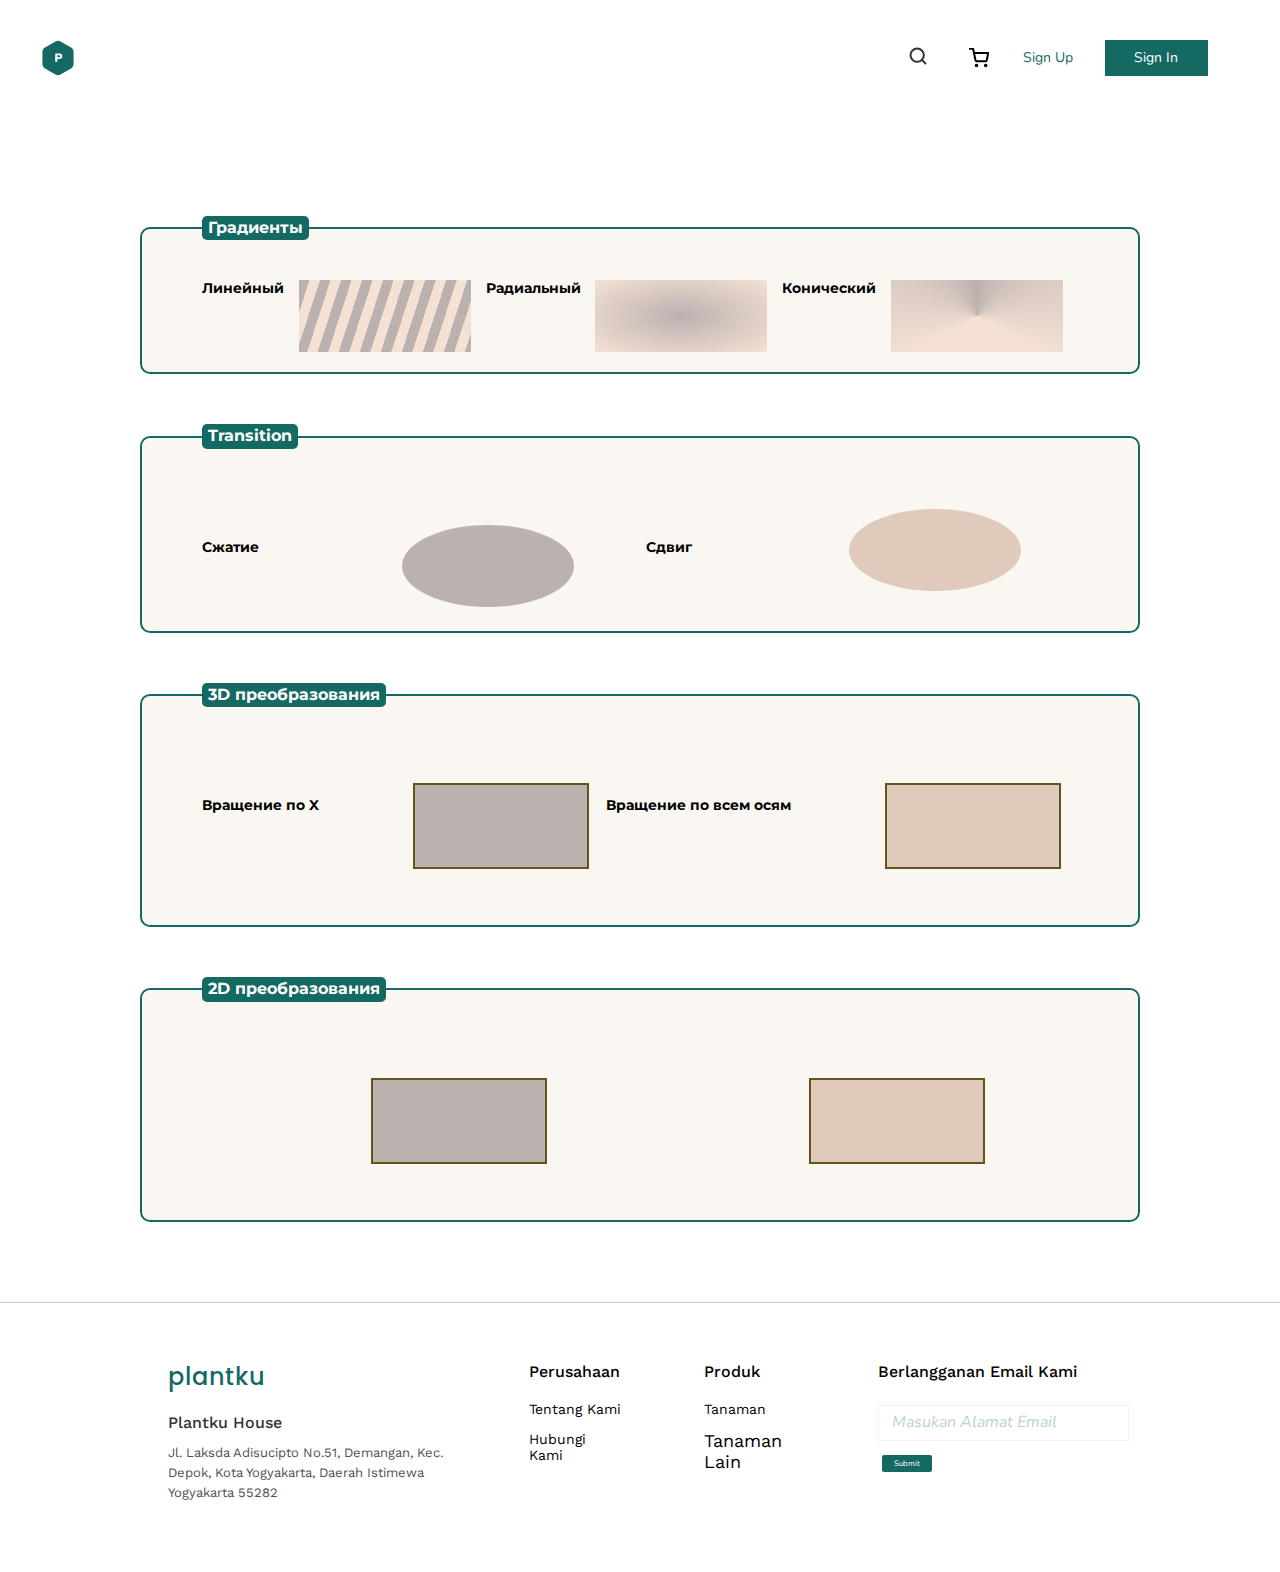
<file: Лаба 7(2)/demo.html>
<!DOCTYPE html>
<html lang="en">

<head>
    <meta charset="UTF-8">
    <meta http-equiv="X-UA-Compatible" content="IE=edge">
    <meta name="viewport" content="width=device-width, initial-scale=1.0">
    <link rel="stylesheet" href="../Лаба 7(2)/styles/style2.css">
    <link rel="stylesheet" href="../Лаба 7(2)/styles/style.css">
    <!--FONTS-->
    <link rel="preconnect" href="https://fonts.googleapis.com">
    <link rel="preconnect" href="https://fonts.gstatic.com" crossorigin>
    <link
        href="https://fonts.googleapis.com/css2?family=Montserrat:wght@400;500;600;700&family=Nunito:wght@700&family=Poppins:wght@500&family=Work+Sans:wght@400;500&display=swap"
        rel="stylesheet">
    <title>Kembang Form</title>
</head>

<body>
    <div class="container">
        <header class="Header__Inner">
            <a href="index.html" class="Logo">
                <img src="../Лаба 7(2)/images/Header.svg" alt="">
            </a>
            <div class="menu">
                <button class="Header__Search"><img src="../Лаба 7(2)/images/Header_search.svg" alt=""></button>
                <a href="#" class="Header__Shop"><img src="../Лаба 7(2)/images/Header_shop.svg" alt=""></a>
                <a href="log-form.html" class="Sign__Up">Sign Up</a>
                <button class="Sign__In">Sign In</button>
            </div>
        </header>
    </div>
    <div class="container">
        <main class="laba_9">
            <fieldset class="ex1">
                <legend>Градиенты</legend>
                <p>Линейный</p>
                <div class="linear"></div>
                <p>Радиальный</p>
                <div class="radius"></div>
                <p>Конический</p>
                <div class="conic"></div>
            </fieldset>
            <fieldset class="ex1">
                <legend>Transition</legend>
                <p class="ex1-p">Сжатие</p>
                <div class="up-turn_div">
                    <div class="up-turn"></div>
                </div>
                <p class="ex1-p">Сдвиг</p>
                <div class="left-turn"></div>
            </fieldset>
            <fieldset class="ex1">
                <legend>3D преобразования</legend>
                <p class="ex1-p">Вращение по X</p>
                <div class="roll">
                    <div class="roll-ex"></div>
                </div>
                <p class="ex1-p">Вращение по всем осям</p>
                <div class="roll2">
                    <div class="roll-ex2"></div>
                </div>
            </fieldset>
            <fieldset class="ex1">
                <legend>2D преобразования</legend>
                <div class="roll">
                    <div class="move-ex"></div>
                </div>
                <div class="roll">
                    <div class="move-ex2"></div>
                </div>
            </fieldset>
        </main>
    </div>
    <div class="container">
        <footer class="Footer">
            <div class="Footer_Content">
                <div class="Footer_1">
                    <p class="Footer_1_1">plantku</p>
                    <p class="Footer_1_2">Plantku House</p>
                    <p class="Footer_1_3">Jl. Laksda Adisucipto No.51, Demangan, Kec. Depok, Kota Yogyakarta, Daerah
                        Istimewa Yogyakarta 55282</p>
                </div>
                <div class="Footer_2">
                    <p class="Footer_2_1">Perusahaan</p>
                    <p class="Footer_2_2">Tentang Kami</p>
                    <p class="Footer_2_3">Hubungi Kami</p>
                </div>
                <div class="Footer_2">
                    <p class="Footer_2_1">Produk</p>
                    <p class="Footer_2_2">Tanaman</p>
                    <p class="Footer__3">Tanaman Lain</p>
                </div>
                <div class="Footer_4">
                    <p class="Footer_4_1">Berlangganan Email Kami</p>
                    <form action="#" method="post">
                        <input type="text" name="Email" id="Footer_4_2" placeholder="Masukan Alamat Email">
                        <button type="submit" class="Footer_4_3">Submit</button>
                    </form>
                </div>
            </div>
        </footer>
    </div>
</file>
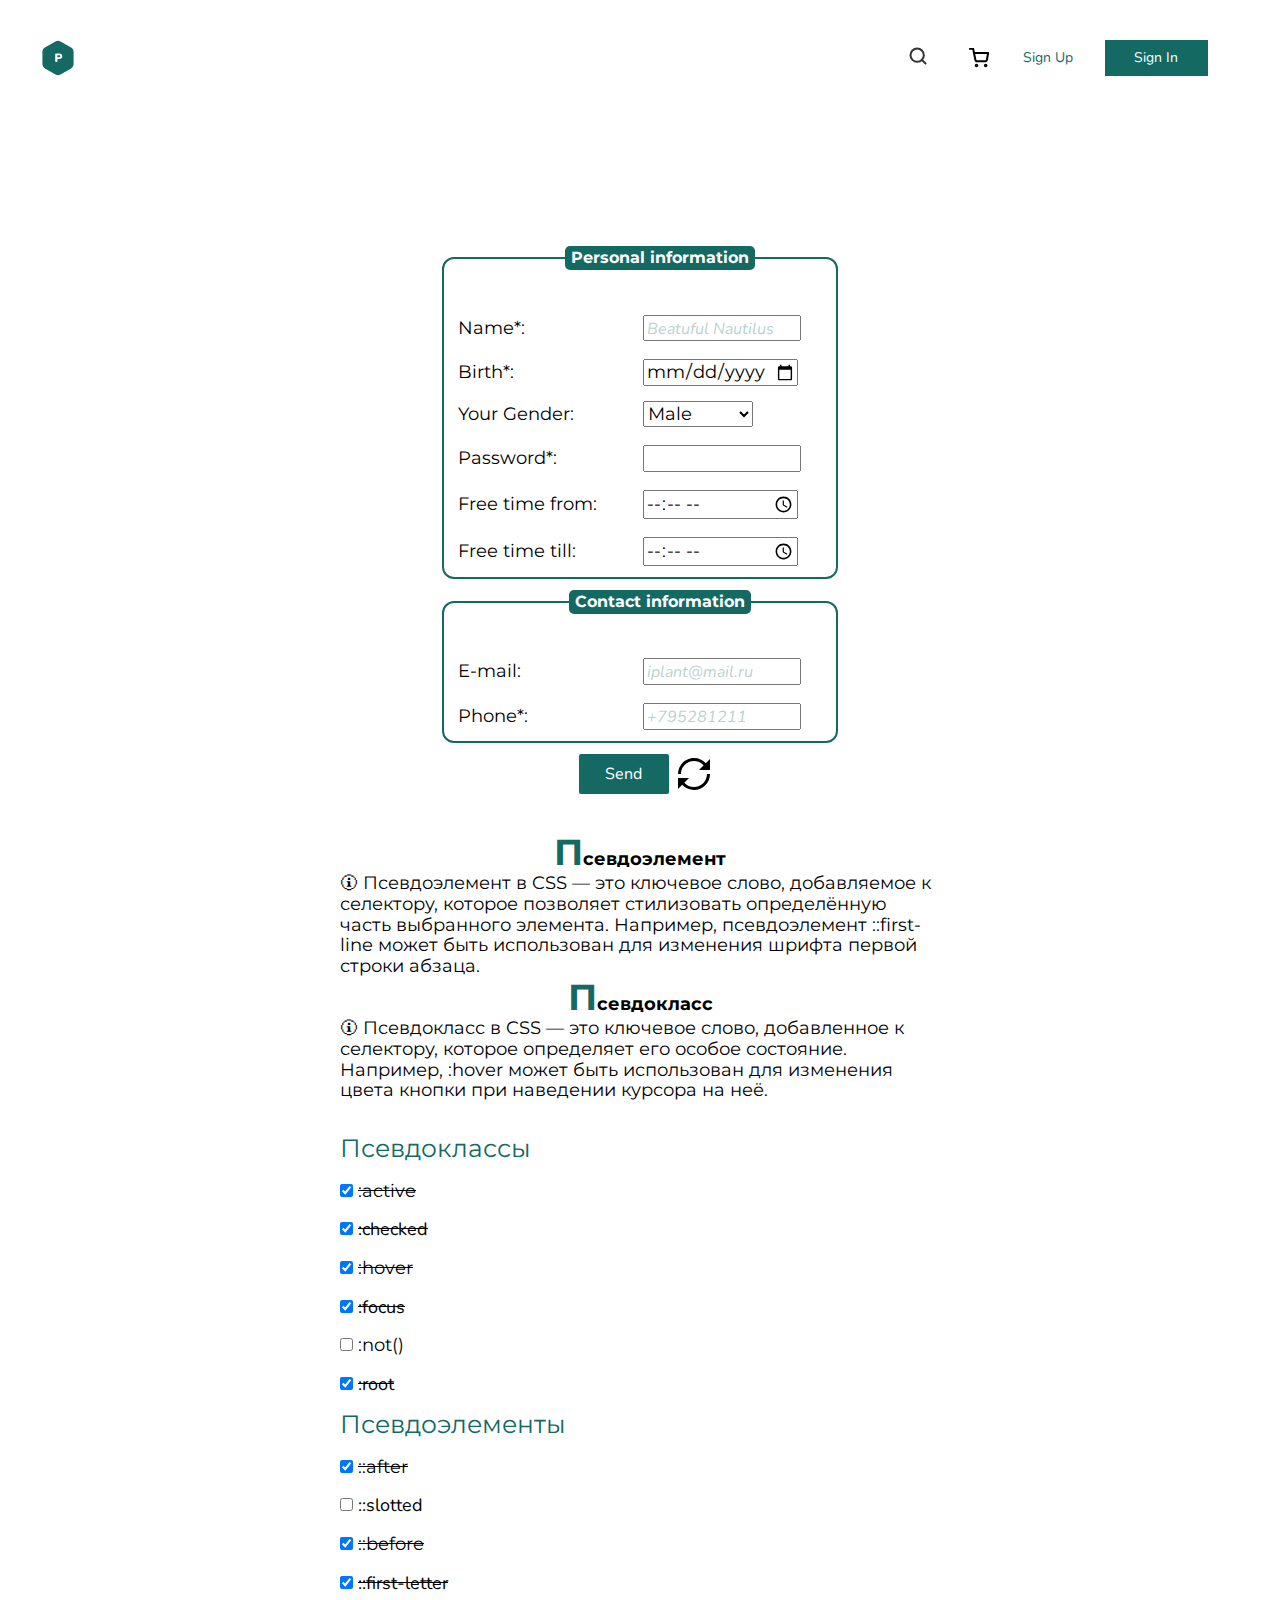
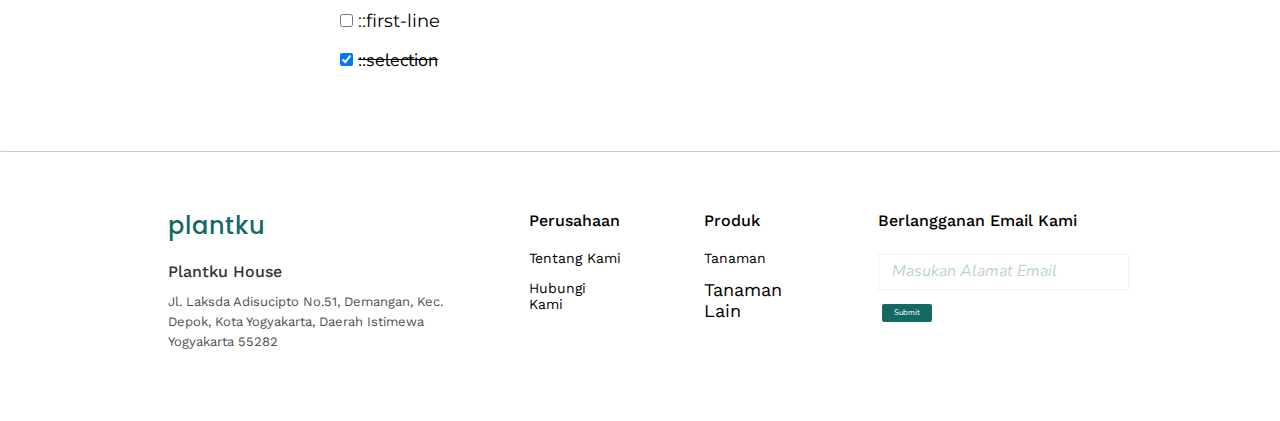
<file: Лаба 7(2)/log-form.html>
<!DOCTYPE html>
<html lang="en">

<head>
    <meta charset="UTF-8">
    <meta http-equiv="X-UA-Compatible" content="IE=edge">
    <meta name="viewport" content="width=device-width, initial-scale=1.0">
    <link rel="stylesheet" href="../Лаба 7(2)/styles/style2.css">
    <link rel="stylesheet" href="../Лаба 7(2)/styles/style.css">
    <!--FONTS-->
    <link rel="preconnect" href="https://fonts.googleapis.com">
    <link rel="preconnect" href="https://fonts.gstatic.com" crossorigin>
    <link
        href="https://fonts.googleapis.com/css2?family=Montserrat:wght@400;500;600;700&family=Nunito:wght@700&family=Poppins:wght@500&family=Work+Sans:wght@400;500&display=swap"
        rel="stylesheet">
    <title>Kembang Form</title>
</head>

<body>
    <div class="Wrapper">
        <div class="container">
            <header class="Header__Inner">
                <a href="index.html" class="Logo_Form">
                    <img src="../Лаба 7(2)/images/Header.svg" alt="">
                </a>
                <div class="menu">
                    <button class="Header__Search"><img src="../Лаба 7(2)/images/Header_search.svg" alt=""></button>
                    <a href="demo.html" class="Header__Shop"><img src="../Лаба 7(2)/images/Header_shop.svg" alt=""></a>
                    <a href="#" class="Sign__Up">Sign Up</a>
                    <button class="Sign__In">Sign In</button>
                </div>
            </header>
            <div class="Form_1">
                <form name="contact" method="POST" data-netlify="true" class="Form_Body_1">
                    <fieldset>
                        <legend class="Form_Tittle_1">Personal information</legend>
                        <label for="name">Name*:</label>
                        <input placeholder="Beatuful Nautilus" required type="text" id="name" name="name">
                        <label for="Birth">Birth*:</label>
                        <input type="date" required id="Birth" name="date">
                        <label for="Gender">Your Gender:</label>
                        <select name="Gender" id="Gender">
                            <optgroup label="M/F">
                                <option value="M">Male</option>
                                <option value="F">Female</option>
                            </optgroup>
                        </select>
                        <label for="Password">Password*:</label>
                        <input type="password" required id="Password" name="password">
                        <label for="Free_time_1">Free time from:</label>
                        <input type="time" id="Free_time_1" name="time">
                        <label for="Free_time_2">Free time till:</label>
                        <input type="time" id="Free_time_2" name="time">
                    </fieldset>
                    <fieldset>
                        <legend class="Form_Tittle_1">Contact information</legend>
                        <label for="E-mail">E-mail:</label>
                        <input placeholder="iplant@mail.ru" type="email" id="E-mail" name="email">
                        <label for="Phone">Phone*:</label>
                        <input placeholder="+795281211" required type="tel" id="Phone" name="tel">
                    </fieldset>
                    <div class="Form_Buttons_1">
                        <button type="submit" class="Form_Button_1">Send</button>
                        <button type="reset" class="Form_Reset_1" disabled><img src="../Лаба 7(2)/images/reset.svg"
                                alt="«Reset data in fileds»" class="img-reset"></button>
                    </div>
                </form>
            </div>
            <div class="Form_2">
                <form name="psefdo" method="POST" data-netlify="true" class="Form_Body_2">
                    <dl>
                        <dt>Псевдоэлемент</dt>
                        <dd>
                            Псевдоэлемент в CSS — это ключевое слово, добавляемое к селектору, которое позволяет
                            стилизовать определённую часть выбранного элемента.
                            Например, псевдоэлемент ::first-line может быть использован для изменения шрифта первой
                            строки абзаца.
                        </dd>
                        <dt>Псевдокласс</dt>
                        <dd>
                            Псевдокласс в CSS — это ключевое слово, добавленное к селектору, которое определяет его
                            особое состояние.
                            Например, :hover может быть использован для изменения цвета кнопки при наведении курсора на
                            неё.
                        </dd>
                    </dl>
                    <p class="color_main">Псевдоклассы</p>
                    <p class="checkbox1"><input type="checkbox" id="cb1" checked> <label for="cb1">:active</label></p>
                    <p class="checkbox2"><input type="checkbox" id="cb2" checked> <label for="cb2">:checked</label></p>
                    <p class="checkbox1"><input type="checkbox" id="cb3" checked> <label for="cb3">:hover</label></p>
                    <p class="checkbox2"><input type="checkbox" id="cb4" checked> <label for="cb4">:focus</label></p>
                    <p class="checkbox1"><input type="checkbox" id="cb5"> <label for="cb5">:not()</label></p>
                    <p class="checkbox2"><input type="checkbox" id="cb6" checked> <label for="cb6">:root</label></p>
                    <p class="color_main">Псевдоэлементы</p>
                    <p class="checkbox1"><input type="checkbox" id="cb7" checked> <label for="cb7">::after</label></p>
                    <p class="checkbox2"><input type="checkbox" id="cb8"> <label for="cb8">::slotted</label></p>
                    <p class="checkbox1"><input type="checkbox" id="cb9" checked> <label for="cb9">::before</label></p>
                    <p class="checkbox2"><input type="checkbox" id="cb10" checked> <label
                            for="cb10">::first-letter</label></p>
                    <p class="checkbox1"><input type="checkbox" id="cb11"> <label for="cb11">::first-line</label></p>
                    <p class="checkbox2"><input type="checkbox" id="cb12" checked> <label for="cb12">::selection</label>
                    </p>
                </form>
            </div>
            <footer class="Footer">
                <div class="Footer_Content">
                    <div class="Footer_1">
                        <p class="Footer_1_1">plantku</p>
                        <p class="Footer_1_2">Plantku House</p>
                        <p class="Footer_1_3">Jl. Laksda Adisucipto No.51, Demangan, Kec. Depok, Kota Yogyakarta, Daerah
                            Istimewa Yogyakarta 55282</p>
                    </div>
                    <div class="Footer_2">
                        <p class="Footer_2_1">Perusahaan</p>
                        <p class="Footer_2_2">Tentang Kami</p>
                        <p class="Footer_2_3">Hubungi Kami</p>
                    </div>
                    <div class="Footer_2">
                        <p class="Footer_2_1">Produk</p>
                        <p class="Footer_2_2">Tanaman</p>
                        <p class="Footer__3">Tanaman Lain</p>
                    </div>
                    <div class="Footer_4">
                        <p class="Footer_4_1">Berlangganan Email Kami</p>
                        <form action="#" method="post">
                            <input type="text" name="Email" id="Footer_4_2" placeholder="Masukan Alamat Email">
                            <button type="submit" class="Footer_4_3">Submit</button>
                        </form>
                    </div>
                </div>
            </footer>
        </div>
    </div>
</body>

</html>
</file>
<file: Лаба 7(2)/styles/style.css>
:root {
    --main: #156963;
  }
  
  a {
    color: #2c1500;
    text-decoration: none;
  }
  button {
    border: none;
    outline: none;
    background-color: #fff;
    padding: 0;
  }
  p,
  a,
  h1,
  h2,
  h3,
  h4,
  h5,
  h6 {
    margin: 0;
  }
 
  body {
    box-sizing: border-box;
    font-family: "Montserrat", sans-serif;
  }
  .container {
    max-width: 1280px;
    font-size: 18px;
    margin: 0 auto;
    display: flex;
    flex-direction: column;
    height: 100%;
  }

  header {
    margin: 0 auto;
  }
  .Logo {
    height: 36px;
  }
  .Header__Inner {
    width: 1168px;
    margin: 0 auto;
    display: flex;
    justify-content: space-between;
    margin: 40px;
  }
  .Header__Search {
    height: 24px;
    width: 24px;
    background-color: transparent;
    padding: 0px;
  }
  .Header__Shop {
    margin: 0px 0px 0px 40px;
    width: 20px;
    height: 20px;
  }
  .menu {
    width: 310px;
    height: 36px;
    display: flex;
    align-items: center;
  }
  .Sign__Up {
    width: 91px;
    margin: 0px 0px 0px 8px;
    color: var(--main);
    text-align: center;
    font-family: "Nunito", sans-serif;
    font-size: 14px;
    padding: 8px;
  }
  .Sign__In {
    width: 111px;
    height: 36px;
    color: #fff;
    background-color: var(--main);
    font-family: "Nunito", sans-serif;
    font-size: 14px;
  }
  
  .Body_First {
    margin: 0 auto;
    height: 742px;
  }
  .Img_Body_1 {
    width: 608px;
  }
  .First_Slide {
    width: 1280px;
    height: 740px;
    display: flex;
    flex-wrap: wrap;
  }
  .Slide_Content {
    flex-direction: column;
  }
  .Text_1_Slide {
    width: 523px;
    height: 286px;
    margin: 186px 72px 110px 77px;
  }
  .Text_1_Slide_1 {
    height: 166px;
    font-size: 68px; /*68*/
    font-weight: 500;
    line-height: 82.89px;
    color: var(--main);
  }
  .Text_2_Slide_1 {
    height: 96px;
    width: 493px;
    margin-top: 24px;
    font-size: 18px;
    font-weight: 400;
    line-height: 32px;
    color: #564433;
  }
  
  .Two_Buttons {
    width: 586px;
    height: 160px;
    display: flex;
    margin: 0px 0px 0px 86px;
  }
  .First_Button {
    display: flex;
    flex-direction: column;
    height: 160px;
    width: 266px;
  }
  .First_Button_Content {
    display: flex;
    margin-top: 39px;
    color: #333333;
    opacity: 50%;
    font-size: 24px;
    line-height: 29px;
  }
  .First_Button_Text {
    width: 208px;
    height: 29px;
    font-weight: 500;
    font-size: 32px;
    line-height: 39px;
    color: var(--main);
    margin: 12px 0px 0px 5px;
  }
  .Second_Button {
    width: 320px;
    height: 160px;
    background-color: var(--main);
  }
  .Second_Button_Content {
    width: 97px;
    height: 32px;
    color: #f2f2f2;
    opacity: 50%;
    display: flex;
    font-weight: 500;
    font-size: 24px;
    line-height: 29px;
    margin-left: 55px;
  }
  .Second_Button_Text {
    margin-top: 8px;
    width: 222px;
    font-weight: 500;
    font-size: 30px;
    line-height: 39px;
    color: #fff;
    margin: 12px 0px 0px 0px;
  }
  
  .Body_Second_Catalog_First {
    width: 1168px;
    height: 155px;
    margin: 142px 56px 0px 56px;
    display: flex;
    justify-content: space-between;
  }
  .Catalog_1 {
    width: 268px;
    font-weight: 400;
    font-size: 10px;
    line-height: 16px;
    display: flex;
    color: #564433;
    border: 1px solid #e0e0e0;
  }
  .Catalog_1_logo {
    width: 201px;
    height: 48px;
    margin: 22px 51px 0px 16px;
    display: flex;
  }
  .Catalog_1_tittle {
    width: 137px;
    height: 48px;
    margin: 0px 0px 0px 16px;
    font-weight: bold;
    font-size: 16px;
    line-height: 24px;
    color: var(--main);
  }
  .Catalog_1_text {
    width: 236px;
    height: 48px;
    margin: 16px 16px 21px 16px;
  }
  
  .Body_Second_Catalog_Second {
    height: 352px;
    width: 1168px;
    margin: 80px 56px 0px 56px;
    display: flex;
    justify-content: space-between;
    flex-direction: column;
  }
  
  .Catalog_2_Head {
    width: 1168px;
    height: 47px;
    border-color: #fff;
    border-bottom: grey;
    border-style: solid;
    border-width: 1px;
  }
  .Catalog_2_Head_1 {
    height: 31px;
    padding: 3.5px;
    font-weight: 500;
    font-size: 20px;
    line-height: 24px;
    display: flex;
    justify-content: space-between;
  }
  .Catalog_2_Head_1_Button {
    height: 31px;
    padding: 8px 12px;
    font-weight: 500;
    font-size: 12px;
    line-height: 14px;
    border: 1px solid gray;
    display: flex;
    justify-content: space-between;
  }
  .Catalog_2_Head_1_Button_Img {
    width: 12px;
    margin: 0px 0px 0px 10px;
  }
  .Catalog_2_Body {
    width: 1168px;
    height: 281px;
    margin-top: 24px;
    display: flex;
    justify-content: space-between;
  }
  .Catalog_2_Body_1 {
    width: 217px;
    height: 281px;
    display: flex;
    flex-direction: column;
    align-items: center;
  }
  .Catalog_2_Body_1_Name {
    height: 20px;
    margin-top: 16px;
    font-weight: 400;
    font-size: 16px;
  }
  .Catalog_2_Body_1_Price {
    height: 20px;
    margin-top: 8px;
    font-weight: 600;
    font-size: 16px;
  }
  
  .Body_Third {
    width: 1165px;
    height: 610px;
    margin: 80px 56px 0px 56px;
    display: flex;
  }
  .Body_Third_1 {
    height: 610px;
    width: 568px;
    margin: 0px 84px 0px 0px;
    display: flex;
    flex-direction: column;
    justify-content: space-between;
  }
  .Body_Third_Text {
    width: 522px;
    height: 268px;
    display: flex;
    flex-direction: column;
    margin: 10px 25px 0px 21px;
  }
  .Body_Third_Text_1 {
    font-weight: 700;
    font-size: 40px;
    line-height: 56px;
    margin-bottom: 16px;
  }
  .Body_Third_Text_2 {
    height: 140px;
    font-weight: 400;
    font-size: 16px;
    line-height: 26px;
  }
  
  .Body_Forth {
    width: 1168px;
    height: 360px;
    display: flex;
    background-color: #f3f4f6;
    margin: 80px 56px 0px 56px;
  }
  .Body_Forth_Text {
    width: 585px;
    height: 184px;
    margin: 88px 43px 88px 97px;
  }
  .Body_Forth_Tittle {
    font-weight: 700;
    font-size: 40px;
    line-height: 56px;
  }
  .Body_Forth_Link {
    width: 152px;
    height: 30px;
    margin-top: 32px;
    padding-top: 10px;
    color: #fff;
    background-color: var(--main);
    font-family: "Nunito", sans-serif;
    font-size: 12px;
    line-height: 20px;
    text-align: center;
  }
  
  .Footer {
    max-width: 1280px;
    height: 268px;
    border-color: #fff;
    border-top: #b9d2d0;
    border-style: solid;
    border-width: 1px;
    margin-top: 80px;
    display: flex;
    flex: 0 0 auto;
  }
  .Footer_Content {
    display: flex;
    justify-content: space-between;
    width: 946px;
    height: 137px;
    margin: 60px 167px 71px 167px;
  }
  .Footer_1 {
    width: 282px;
    font-weight: 500;
    font-family: "Work Sans", sans-serif;
  }
  .Footer_1_1 {
    color: var(--main);
    font-family: "Poppins", sans-serif;
    font-size: 24px;
    margin-bottom: 24px;
  }
  .Footer_1_2 {
    color: #333333;
    font-size: 16px;
    margin-bottom: 10px;
  }
  .Footer_1_3 {
    color: #4f4f4f;
    font-weight: 400;
    font-size: 13px;
    line-height: 20px;
  }
  .Footer_2 {
    width: 95px;
    height: 82px;
    font-family: "Work Sans", sans-serif;
  }
  .Footer_2_1 {
    font-weight: 500;
    font-size: 16px;
    margin-bottom: 20px;
  }
  .Footer_2_2 {
    font-weight: 400;
    font-size: 14px;
    margin-bottom: 14px;
  }
  .Footer_2_3 {
    font-weight: 400;
    font-size: 14px;
  }
  .Footer_4 {
    width: 234px;
    height: 98px;
    font-family: "Work Sans", sans-serif;
    font-weight: 500;
  }
  .Footer_4_1 {
    font-size: 16px;
    height: 30px;
  }
  #Footer_4_2 {
    width: 234px;
    height: 32px;
    font-weight: 400;
    font-size: 12px;
    margin-bottom: 9.6px;
    border: solid 1px #f2f2f2;
    padding-left: 13px;
  }
  .Footer_4_3 {
    font-family: "Nunito", sans-serif;
    font-size: 8px;
    color: #fff;
    background-color: var(--main);
    padding: 4px 12px;
    border-radius: 2px;
  }
  
  legend {
    background-color: var(--main);
    color: #fff;
    padding: 3px 6px;
    border-radius: 5px;
  }
  legend:hover {
    background-color: #000;
    color: #fff;
    padding: 3px 6px;
    box-shadow: -6px 4px 4px grey;
  }
  fieldset {
    border: solid 2px var(--main);
    border-radius: 12px;
    margin-top: 10px;
  }
  
  .Wrapper {
    display: flex;
    flex-direction: column;
  }
  .Form_1 {
    height: 578px;
    padding-top: 120px;
    display: flex;
    flex: 1 0 auto;
  }
  .Form_Body_1 {
    display: flex;
    flex-direction: column;
    justify-content: space-between;
    align-items: center;
    margin: 0 auto;
    width: 400px;
  }
  .Form_Tittle_1 {
    margin: 20px;
    text-align: center;
  }
  .Form_Button_1 {
    width: 90px;
    height: 40px;
    font-family: "Nunito", sans-serif;
    font-size: 16px;
    color: #fff;
    background-color: var(--main);
    padding: 4px 12px;
    border-radius: 2px;
  }
  .Form_Reset_1 {
    align-items: center;
    height: 36px;
  }
  .Form_Buttons_1 {
    display: flex;
    align-items: flex-end;
    margin: 10px 0px 20px 0px;
  }
  main {
    margin-top: 50px;
  }
  label {
    display: inline-block;
    width: 150px;
    text-align: left;
    margin-right: 30px;
  }
  input {
    width: 150px;
  }
  label,
  input {
    margin-top: 1em;
  }
  input:focus,
  textarea:focus,
  input:hover {
    border-color: #000;
  }
  button {
    margin-left: 0.5em;
  }
  
  
  ::selection {
    color: #fff;
    background-color: var(--main);
  }
  .Body_Forth_Link:hover,
  button:hover {
    background-color: cadetblue;
    border: solid 2px black;
    box-shadow: 0 2px 4px black;
    color: black;
  }
  button:active {
    background-color: black;
    color: #fff;
  }
  button:focus {
    border: solid 2px black;
    box-shadow: 0 2px 4px black;
  }
  a:hover {
    background-color: rgb(240, 240, 240);
    box-shadow: 0 2px 4px black;
    border-radius: 5px;
  }
  a:focus {
    color: blue;
  }
  a:active {
    background-color: black;
    color: #fff;
  }
  ::placeholder {
    font-family: "Nunito", sans-serif;
    font-size: 16px;
    color: var(--main);
    opacity: 0.3;
    font-style: italic;
  }
  .Logo_Form {
    height: 36px;
  }
  a:focus.Logo_Form {
    background-color: rgb(240, 240, 240);
    box-shadow: 0 2px 4px black;
  }
  
  .Form_2 {
    margin: 0 auto;
  }
  .Form_Body_2 {
    display: flex;
    flex-direction: column;
    width: 600px;
  }
  dt::first-letter {
    font-size: 2em;
    color: var(--main);
  }
  dt {
    font-weight: bold;
    text-align: center;
  }
  dd:before {
    content: "\1F6C8";
  }
  dd {
    padding: 0;
    margin: 0;
    width: 600px;
  }
  .color_main {
    color: var(--main);
    font-size: 25px;
    margin-top: 15px;
  }
  
  
  input[type="checkbox"]:checked + label {
    text-decoration: line-through;
  }
  
  .checkbox2 {
    font-family: "Nunito", sans-serif;
    font-style: normal;
  }
  .checkbox2:hover {
    color: rgb(0, 149, 255);
  }
  .checkbox1:hover {
    color: rgb(238, 0, 255);
  }
  input[type="checkbox"] {
    margin: 0;
    padding: 0;
    width: 13px;
  }

  .ex1 {
    width: 1000px;
    margin: auto;
    margin-top: 50px;
    box-sizing: border-box;
    padding: 40px 60px 20px 60px;
    border-radius: 10px;
    background: #faf7f3;
    display: flex;
  }
  .ex1 div {
    margin: auto;
    padding: 2em;
    width: 100px;
  }
  .ex1 p {
    font-size: 14px;
    font-weight: bold;
  }
  .linear {
    background-image: repeating-linear-gradient(
      0.3turn,
      #bbb1af 0 10px,
      #f5e1d4 10px 20px
    );
  }
  .radius {
    background-image: radial-gradient(#bbb1af, #f5e1d4);
  }
  .conic {
    background-image: conic-gradient(#bbb1af, #f5e1d4, #f5e1d4, #bbb1af);
  }
  legend {
    font-size: 16px;
    font-weight: bold;
  }
  .up-turn_div {
    width: 30px;
    height: 50px;
    margin: 0 auto;
  }
  .up-turn {
    width: 10px;
    height: 10px;
    transition: 1s;
    background-color: #bbb1af;
    border-radius: 50%;
  }
  .up-turn:hover {
    width: 10px;
  }
  .ex1-p {
    margin-top: 50px;
  }
  .left-turn {
    width: 10px;
    height: 10px;
    background-color: #e0cabb;
    transition: ease-in-out 1s;
    position: relative;
    border-radius: 50%;
    left: 50px;
  }
  .left-turn:hover {
    left: -50px;
  }
  .roll {
    display: inline-block;
    margin: 0 auto;
  }
  .roll-ex {
    width: 10px;
    height: 10px;
    background-color: #bbb1af;
    border: 2px solid #64531b;
    transition: ease-out 2s;
  }
  .roll-ex2 {
    width: 10px;
    height: 10px;
    background-color: #e0cabb;
    border: 2px solid #64531b;
    transition: ease-out 2s;
  }
  .roll-ex:hover {
    transform: rotateX(214deg) perspective(700px);
    transform-origin: center center;
  }
  .roll-ex2:hover {
    transform: rotateX(248deg) rotateY(8deg) rotateZ(289deg) perspective(700px);
    transform-origin: center center;
  }
  .move-ex {
    width: 10px;
    height: 10px;
    background-color: #bbb1af;
    border: 2px solid #64531b;
    transition: 1s;
  }
  .move-ex:hover {
    transform: rotate(36deg) translate(50px, 0px);
    transform-origin: center center;
  }
  .move-ex2 {
    width: 10px;
    height: 10px;
    background-color: #e0cabb;
    border: 2px solid #64531b;
    transition: 1s;
  }
  .move-ex2:hover {
    transform: rotate(-100deg) scale(1.4) translate(50px, 50px);
    transform-origin: center center;
  }
</file>
<file: Лаба 7(2)/styles/style2.css>
/*! normalize.css v8.0.1 | MIT License | github.com/necolas/normalize.css */

/* Document
   ========================================================================== */

/**
 * 1. Correct the line height in all browsers.
 * 2. Prevent adjustments of font size after orientation changes in iOS.
 */

 html {
    line-height: 1.15; /* 1 */
    -webkit-text-size-adjust: 100%; /* 2 */
  }
  
  /* Sections
     ========================================================================== */
  
  /**
   * Remove the margin in all browsers.
   */
  
  body {
    margin: 0;
  }
  
  /**
   * Render the `main` element consistently in IE.
   */
  
  main {
    display: block;
  }
  
  /**
   * Correct the font size and margin on `h1` elements within `section` and
   * `article` contexts in Chrome, Firefox, and Safari.
   */
  
  h1 {
    font-size: 2em;
    margin: 0.67em 0;
  }
  
  /* Grouping content
     ========================================================================== */
  
  /**
   * 1. Add the correct box sizing in Firefox.
   * 2. Show the overflow in Edge and IE.
   */
  
  hr {
    box-sizing: content-box; /* 1 */
    height: 0; /* 1 */
    overflow: visible; /* 2 */
  }
  
  /**
   * 1. Correct the inheritance and scaling of font size in all browsers.
   * 2. Correct the odd `em` font sizing in all browsers.
   */
  
  pre {
    font-family: monospace, monospace; /* 1 */
    font-size: 1em; /* 2 */
  }
  
  /* Text-level semantics
     ========================================================================== */
  
  /**
   * Remove the gray background on active links in IE 10.
   */
  
  a {
    background-color: transparent;
  }
  
  /**
   * 1. Remove the bottom border in Chrome 57-
   * 2. Add the correct text decoration in Chrome, Edge, IE, Opera, and Safari.
   */
  
  abbr[title] {
    border-bottom: none; /* 1 */
    text-decoration: underline; /* 2 */
    text-decoration: underline dotted; /* 2 */
  }
  
  /**
   * Add the correct font weight in Chrome, Edge, and Safari.
   */
  
  b,
  strong {
    font-weight: bolder;
  }
  
  /**
   * 1. Correct the inheritance and scaling of font size in all browsers.
   * 2. Correct the odd `em` font sizing in all browsers.
   */
  
  code,
  kbd,
  samp {
    font-family: monospace, monospace; /* 1 */
    font-size: 1em; /* 2 */
  }
  
  /**
   * Add the correct font size in all browsers.
   */
  
  small {
    font-size: 80%;
  }
  
  /**
   * Prevent `sub` and `sup` elements from affecting the line height in
   * all browsers.
   */
  
  sub,
  sup {
    font-size: 75%;
    line-height: 0;
    position: relative;
    vertical-align: baseline;
  }
  
  sub {
    bottom: -0.25em;
  }
  
  sup {
    top: -0.5em;
  }
  
  /* Embedded content
     ========================================================================== */
  
  /**
   * Remove the border on images inside links in IE 10.
   */
  
  img {
    border-style: none;
  }
  
  /* Forms
     ========================================================================== */
  
  /**
   * 1. Change the font styles in all browsers.
   * 2. Remove the margin in Firefox and Safari.
   */
  
  button,
  input,
  optgroup,
  select,
  textarea {
    font-family: inherit; /* 1 */
    font-size: 100%; /* 1 */
    line-height: 1.15; /* 1 */
    margin: 0; /* 2 */
  }
  
  /**
   * Show the overflow in IE.
   * 1. Show the overflow in Edge.
   */
  
  button,
  input { /* 1 */
    overflow: visible;
  }
  
  /**
   * Remove the inheritance of text transform in Edge, Firefox, and IE.
   * 1. Remove the inheritance of text transform in Firefox.
   */
  
  button,
  select { /* 1 */
    text-transform: none;
  }
  
  /**
   * Correct the inability to style clickable types in iOS and Safari.
   */
  
  button,
  [type="button"],
  [type="reset"],
  [type="submit"] {
    -webkit-appearance: button;
  }
  
  /**
   * Remove the inner border and padding in Firefox.
   */
  
  button::-moz-focus-inner,
  [type="button"]::-moz-focus-inner,
  [type="reset"]::-moz-focus-inner,
  [type="submit"]::-moz-focus-inner {
    border-style: none;
    padding: 0;
  }
  
  /**
   * Restore the focus styles unset by the previous rule.
   */
  
  button:-moz-focusring,
  [type="button"]:-moz-focusring,
  [type="reset"]:-moz-focusring,
  [type="submit"]:-moz-focusring {
    outline: 1px dotted ButtonText;
  }
  
  /**
   * Correct the padding in Firefox.
   */
  
  fieldset {
    padding: 0.35em 0.75em 0.625em;
  }
  
  /**
   * 1. Correct the text wrapping in Edge and IE.
   * 2. Correct the color inheritance from `fieldset` elements in IE.
   * 3. Remove the padding so developers are not caught out when they zero out
   *    `fieldset` elements in all browsers.
   */
  
  legend {
    box-sizing: border-box; /* 1 */
    color: inherit; /* 2 */
    display: table; /* 1 */
    max-width: 100%; /* 1 */
    padding: 0; /* 3 */
    white-space: normal; /* 1 */
  }
  
  /**
   * Add the correct vertical alignment in Chrome, Firefox, and Opera.
   */
  
  progress {
    vertical-align: baseline;
  }
  
  /**
   * Remove the default vertical scrollbar in IE 10+.
   */
  
  textarea {
    overflow: auto;
  }
  
  /**
   * 1. Add the correct box sizing in IE 10.
   * 2. Remove the padding in IE 10.
   */
  
  [type="checkbox"],
  [type="radio"] {
    box-sizing: border-box; /* 1 */
    padding: 0; /* 2 */
  }
  
  /**
   * Correct the cursor style of increment and decrement buttons in Chrome.
   */
  
  [type="number"]::-webkit-inner-spin-button,
  [type="number"]::-webkit-outer-spin-button {
    height: auto;
  }
  
  /**
   * 1. Correct the odd appearance in Chrome and Safari.
   * 2. Correct the outline style in Safari.
   */
  
  [type="search"] {
    -webkit-appearance: textfield; /* 1 */
    outline-offset: -2px; /* 2 */
  }
  
  /**
   * Remove the inner padding in Chrome and Safari on macOS.
   */
  
  [type="search"]::-webkit-search-decoration {
    -webkit-appearance: none;
  }
  
  /**
   * 1. Correct the inability to style clickable types in iOS and Safari.
   * 2. Change font properties to `inherit` in Safari.
   */
  
  ::-webkit-file-upload-button {
    -webkit-appearance: button; /* 1 */
    font: inherit; /* 2 */
  }
  
  /* Interactive
     ========================================================================== */
  
  /*
   * Add the correct display in Edge, IE 10+, and Firefox.
   */
  
  details {
    display: block;
  }
  
  /*
   * Add the correct display in all browsers.
   */
  
  summary {
    display: list-item;
  }
  
  /* Misc
     ========================================================================== */
  
  /**
   * Add the correct display in IE 10+.
   */
  
  template {
    display: none;
  }
  
  /**
   * Add the correct display in IE 10.
   */
  
  [hidden] {
    display: none;
  }
</file>
